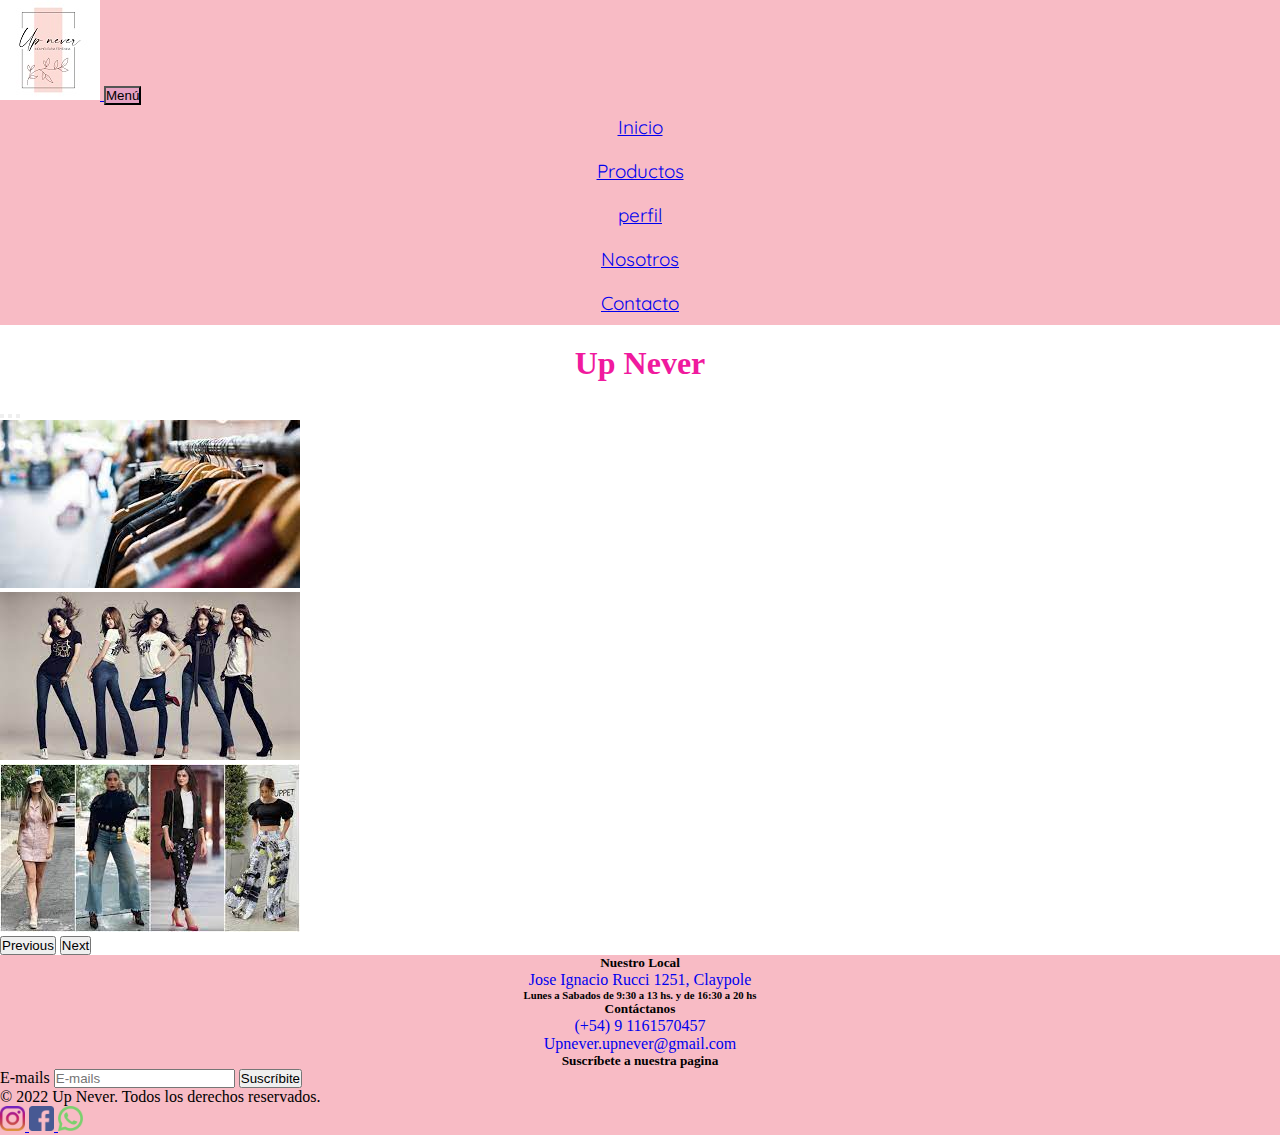
<file: index.html>
<!DOCTYPE html>
<html lang="en">
<head>
    <meta charset="UTF-8">
    <meta http-equiv="X-UA-Compatible" content="IE=edge">
    <meta name="viewport" content="width=device-width, initial-scale=1.0">
    <link href="https://cdn.jsdelivr.net/npm/bootstrap@5.1.3/dist/css/bootstrap.min.css" rel="stylesheet" integrity="sha384-1BmE4kWBq78iYhFldvKuhfTAU6auU8tT94WrHftjDbrCEXSU1oBoqyl2QvZ6jIW3" crossorigin="anonymous">
    <link rel="stylesheet" href="./estilos/estilos.css">
    <title>upnever</title>
</head>
<body>
    <header>
        <nav class="navbar navbar-expand-lg md-6">
            <div class="container-fluid">
              <a class="navbar-brand" href="#">
                <img src="./img/Logo.jpg" alt="logo">
              </a>
              <button class="navbar-toggler" type="button" data-bs-toggle="collapse" data-bs-target="#navbarNav" aria-controls="navbarNav" aria-expanded="false" aria-label="Toggle navigation">
                <span class="navbar-toggler-outline-primary">Menú</span>
              </button>
              <div class="collapse navbar-collapse sm-flex justify-content-end" id="navbarNav">
                <ul class="navbar-nav">
                  <li class="nav-item">
                    <a class="nav-link text-black" aria-current="page" href="./index.html">Inicio</a>
                  </li>
                  <li class="nav-item">
                    <a class="nav-link text-black" href="./secciones/productos.html">Productos</a>
                  </li>
                  <li class="nav-item">
                    <a class="nav-link text-black" href="./secciones/perfil.html">perfil</a>
                  </li>
                  <li class="nav-item">
                    <a class="nav-link text-black" href="./secciones/nosotros.html">Nosotros</a>
                  </li>
                  <li class="nav-item">
                    <a class="nav-link text-black" href="./secciones/contacto.html">Contacto</a>
                  </li>
                </ul>
              </div>
            </div>
          </nav>
    </header>
    <h1>Up Never
      <a href="./secciones/nosotros.html"></a>
    </h1>
    
<section class="container ">
  <div class="carusel">
    <div id="carouselExampleIndicators" class="carousel slide" data-bs-ride="true">
      <div class="carousel-indicators">
        <button type="button" data-bs-target="#carouselExampleIndicators" data-bs-slide-to="0" class="active" aria-current="true" aria-label="Slide 1"></button>
        <button type="button" data-bs-target="#carouselExampleIndicators" data-bs-slide-to="1" aria-label="Slide 2"></button>
        <button type="button" data-bs-target="#carouselExampleIndicators" data-bs-slide-to="2" aria-label="Slide 3"></button>
      </div>
      <div class="carousel-inner">
        <div class="carousel-item active">
          <img src="./img/fotofullhd1.jpg" class="d-block w-100" alt="imagen1">
        </div>
        <div class="carousel-item">
          <img src="./img/fotofullhd2.jpg" class="d-block w-100" alt="imagen2">
        </div>
        <div class="carousel-item">
          <img src="./img/carrusel1.jpg" class="d-block w-100" alt="imagen3">
        </div>
      </div>
      <button class="carousel-control-prev" type="button" data-bs-target="#carouselExampleIndicators" data-bs-slide="prev">
        <span class="carousel-control-prev-icon" aria-hidden="true"></span>
        <span class="visually-hidden">Previous</span>
      </button>
      <button class="carousel-control-next" type="button" data-bs-target="#carouselExampleIndicators" data-bs-slide="next">
        <span class="carousel-control-next-icon" aria-hidden="true"></span>
        <span class="visually-hidden">Next</span>
      </button>
    </div>
  </div>
</section>

  <div class= "video">
    
  </div>
  
  <footer class="py-5 background-color: rgb(248, 123, 150)">
    <div class="container-fluid row justify-content-center">
      <div class="container col-6 col-md-2 mb-3">
        <h5 class="5hfooter">Nuestro Local</h5>
        <li class="nav-item">
          <a class="linkContactanos" href="https://www.google.com.ar/maps/place/GAO,+Jos%C3%A9+Ignacio+Rucci+1251,+B1849+Claypole,+Provincia+de+Buenos+Aires/@-34.7991686,-58.3396972,17z/data=!3m1!4b1!4m5!3m4!1s0x95a32c9cacc8dfdf:0xd91613082c6b9bf1!8m2!3d-34.799173!4d-58.3375085" target="_blank" rel="noopener noreferrer">Jose Ignacio Rucci 1251, Claypole</a>
        </li>
        <h6>Lunes a Sabados de 9:30 a 13 hs. y de 16:30 a 20 hs</h6>
      </div>

      <div class="container col-6 col-md-2 mb-3">
        <h5>Contáctanos</h5>
        <ul class="nav flex-column">
          <li class="nav-item mb-2">  
            <a href="http://web.whatsapp.com/" target="_blank" rel="noopener noreferrer" class="linkContactanos">(+54) 9 1161570457</a>
          </li>
          <li class="nav-item mb-2 ">
            <a href="https://mail.google.com/" target="_blank" rel="noopener noreferrer" class="linkContactanos">Upnever.upnever@gmail.com</a>
          </li>
        </ul>
      </div>

      <div class="container col-md-5 offset-md-1 mb-3">
        <form>
          <h5>Suscríbete a nuestra pagina</h5>
          <div class="d-flex flex-column flex-sm-row w-100 gap-2">
            <label for="newsletter1" class="visually-hidden">E-mails</label>
            <input id="newsletter1" type="text" class="form-control" placeholder="E-mails">
            <button class="btn btn-primary" type="button">Suscríbite</button>
          </div>
        </form>
      </div>
    </div>
    
    </div>
    <div class="container d-flex flex-column flex-sm-row justify-content-center align-items-center py-4 my-4 border-top">
      <p>&copy; 2022 Up Never. Todos los derechos reservados.</p>
      <ul class="logoRedes">        
        <a href="http://www.instagram.com/" target="_blank" rel="noopener noreferrer">
          <img class="redes mx-2" src="./img/instagram (1).png" alt="Fanpage en Instagram" width=25px>
        </a>
        <a href="http://www.facebook.com/" target="_blank" rel="noopener noreferrer">
          <img class="redes mx-2" src="./img/facebook (1).png" alt="Fanpage en Facebook" width=25px>
        </a>
        <a href="http://web.whatsapp.com/" target="_blank" rel="noopener noreferrer">
          <img class="redes mx-2" src="./img/whatsapp (1).png" alt="Fanpage en Whatsapp" width=25px>
        </a>
      </ul>
    </div>
  </footer>

    <script src="https://cdn.jsdelivr.net/npm/bootstrap@5.1.3/dist/js/bootstrap.bundle.min.js" integrity="sha384-ka7Sk0Gln4gmtz2MlQnikT1wXgYsOg+OMhuP+IlRH9sENBO0LRn5q+8nbTov4+1p" crossorigin="anonymous"></script>   
    <script src="./Js/script.js"></script>
</body>

</html>
</file>
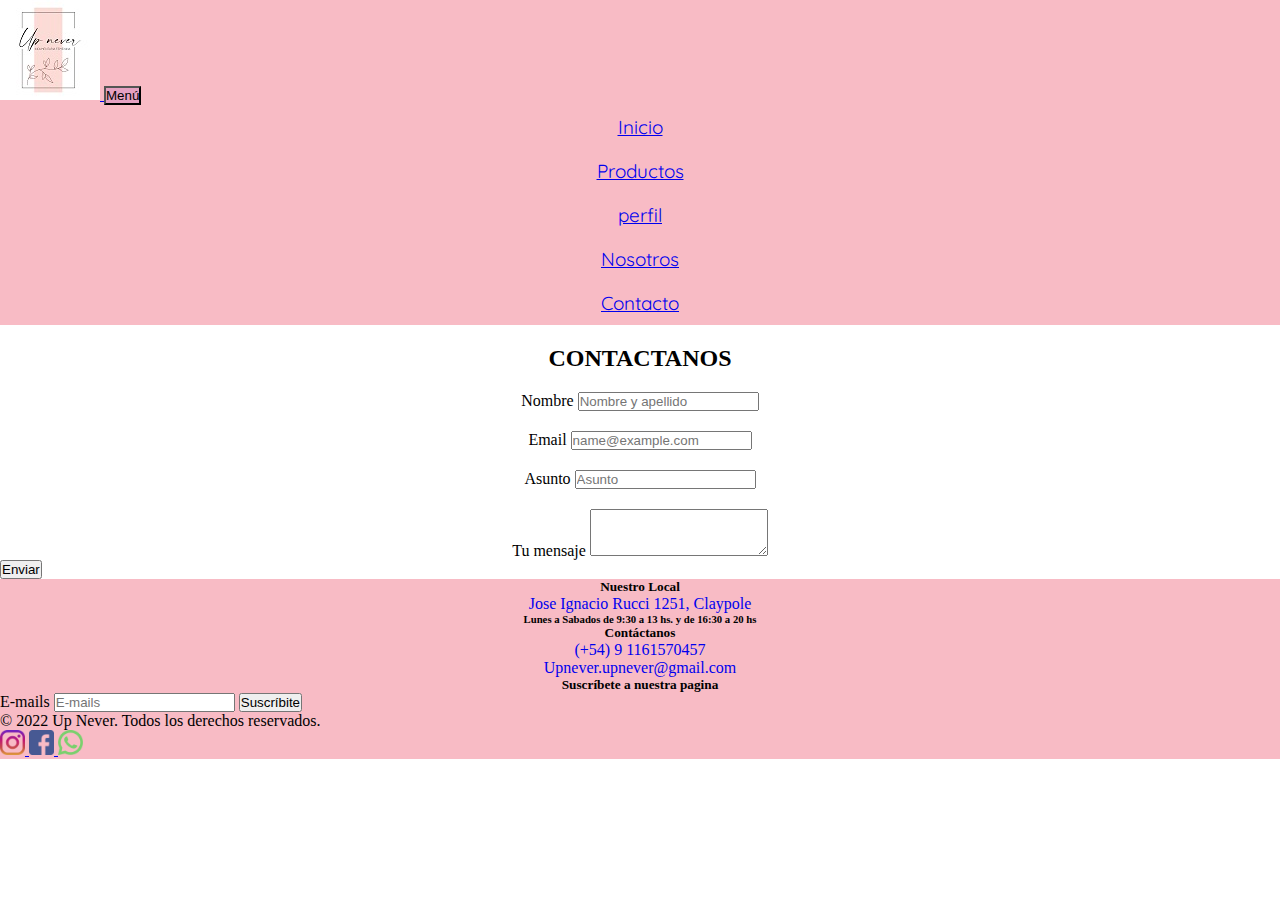
<file: secciones/contacto.html>
<!DOCTYPE html>
<html lang="en">
<head>
    <meta charset="UTF-8">
    <meta http-equiv="X-UA-Compatible" content="IE=edge">
    <meta name="viewport" content="width=device-width, initial-scale=1.0">
    <link href="https://cdn.jsdelivr.net/npm/bootstrap@5.1.3/dist/css/bootstrap.min.css" rel="stylesheet" integrity="sha384-1BmE4kWBq78iYhFldvKuhfTAU6auU8tT94WrHftjDbrCEXSU1oBoqyl2QvZ6jIW3" crossorigin="anonymous">
    <link rel="stylesheet" href="../estilos/estilos.css">
    <title>upnever</title>
</head>
<body>
    <header>
        <nav class="navbar navbar-expand-lg">
            <div class="container-fluid">
            <a class="navbar-brand" href="../index.html">
                <img src="../img/Logo.jpg" alt="logo">
            </a>
            <button class="navbar-toggler" type="button" data-bs-toggle="collapse" data-bs-target="#navbarNav" aria-controls="navbarNav" aria-expanded="false" aria-label="Toggle navigation">
                <span class="navbar-toggler-outline-primary">Menú</span>
            </button>
            <div class="collapse navbar-collapse sm-flex justify-content-end align-items-center" id="navbarNav">
                <ul class="navbar-nav">
                <li class="nav-item">
                    <a class="nav-link text-black" aria-current="page" href="../index.html">Inicio</a>
                </li>
                <li class="nav-item">
                    <a class="nav-link text-black" href="./productos.html">Productos</a>
                </li>
                <li class="nav-item">
                    <a class="nav-link text-black" href="./perfil.html">perfil</a>
                </li>
                <li class="nav-item">
                    <a class="nav-link text-black" href="./nosotros.html">Nosotros</a>
                </li>
                <li class="nav-item">
                    <a class="nav-link text-black" href="./contacto.html">Contacto</a>
                </li>
                </ul>
            </div>
            </div>
        </nav>
    </header>
    <h2 class="contacto conhover">CONTACTANOS</h2>
    <div class="container">
        <div class="lg-3 mb-3 sm-3 contacto">
            <label for="exampleFormControlInput1" class="form-label">Nombre</label>
            <input type="nombre" class="form-control" id="exampleFormControlInput1" placeholder="Nombre y apellido">
        </div>
        <div class="lg-3 mb-3 sm-3 contacto">
            <label for="exampleFormControlInput1" class="form-label">Email</label>
            <input type="email" class="form-control" id="exampleFormControlInput1" placeholder="name@example.com">
        </div>
        <div class="lg-3 mb-3 sm-3 contacto">
            <label for="exampleFormControlInput1" class="form-label">Asunto</label>
            <input type="asunto" class="form-control" id="exampleFormControlInput1" placeholder="Asunto">
        </div>
        <div class="lg-3 mb-3 sm-3 contacto">
            <label for="exampleFormControlTextarea1" class="form-label">Tu mensaje</label>
            <textarea class="form-control" id="exampleFormControlTextarea1" rows="3"></textarea>
        </div>
        <button  type="submit" class="contacto2 btn btn-primary">Enviar</button>
    </div>

        <footer class="py-5 background-color: rgb(248, 123, 150)">
            <div class="container-fluid row justify-content-center">
              <div class="col-6 col-md-2 mb-3">
                <h5 class="5hfooter">Nuestro Local</h5>
                <li class="nav-item">
                    <a class="linkContactanos" href="https://www.google.com.ar/maps/place/GAO,+Jos%C3%A9+Ignacio+Rucci+1251,+B1849+Claypole,+Provincia+de+Buenos+Aires/@-34.7991686,-58.3396972,17z/data=!3m1!4b1!4m5!3m4!1s0x95a32c9cacc8dfdf:0xd91613082c6b9bf1!8m2!3d-34.799173!4d-58.3375085" target="_blank" rel="noopener noreferrer">Jose Ignacio Rucci 1251, Claypole</a>
                </li>
                <h6>Lunes a Sabados de 9:30 a 13 hs. y de 16:30 a 20 hs</h6>
              </div>
        
              <div class="col-6 col-md-2 mb-3">
                <h5>Contáctanos</h5>
                <ul class="nav flex-column">
                  <li class="nav-item mb-2">  
                    <a href="http://web.whatsapp.com/" target="_blank" rel="noopener noreferrer" class="linkContactanos">(+54) 9 1161570457</a>
                  </li>
                  <li class="nav-item mb-2 ">
                    <a href="https://mail.google.com/" target="_blank" rel="noopener noreferrer" class="linkContactanos">Upnever.upnever@gmail.com</a>
                  </li>
                </ul>
              </div>
        
              <div class="col-md-5 offset-md-1 mb-3">
                <form>
                  <h5>Suscríbete a nuestra pagina</h5>
                  <div class="d-flex flex-column flex-sm-row w-100 gap-2">
                    <label for="newsletter1" class="visually-hidden">E-mails</label>
                    <input id="newsletter1" type="text" class="form-control" placeholder="E-mails">
                    <button class="btn btn-primary" type="button">Suscríbite</button>
                  </div>
                </form>
              </div>
            </div>
        
            <div class="d-flex flex-column flex-sm-row justify-content-center align-items-center py-4 my-4 border-top">
              <p>&copy; 2022 Up Never. Todos los derechos reservados.</p>
              <ul class="logoRedes">        
                <a href="http://www.instagram.com/" target="_blank" rel="noopener noreferrer">
                  <img class="redes mx-2" src="../img/instagram (1).png" alt="Fanpage en Instagram" width=25px>
                </a>
                <a href="http://www.facebook.com/" target="_blank" rel="noopener noreferrer">
                  <img class="redes mx-2" src="../img/facebook (1).png" alt="Fanpage en Facebook" width=25px>
                </a>
                <a href="http://web.whatsapp.com/" target="_blank" rel="noopener noreferrer">
                  <img class="redes mx-2" src="../img/whatsapp (1).png" alt="Fanpage en Whatsapp" width=25px>
                </a>
              </ul>
            </div>
          </footer>
    <script src="https://cdn.jsdelivr.net/npm/bootstrap@5.1.3/dist/js/bootstrap.bundle.min.js" integrity="sha384-ka7Sk0Gln4gmtz2MlQnikT1wXgYsOg+OMhuP+IlRH9sENBO0LRn5q+8nbTov4+1p" crossorigin="anonymous"></script>   
    <script src="../Js/script.js"></script>
  </body>
</html>
</file>
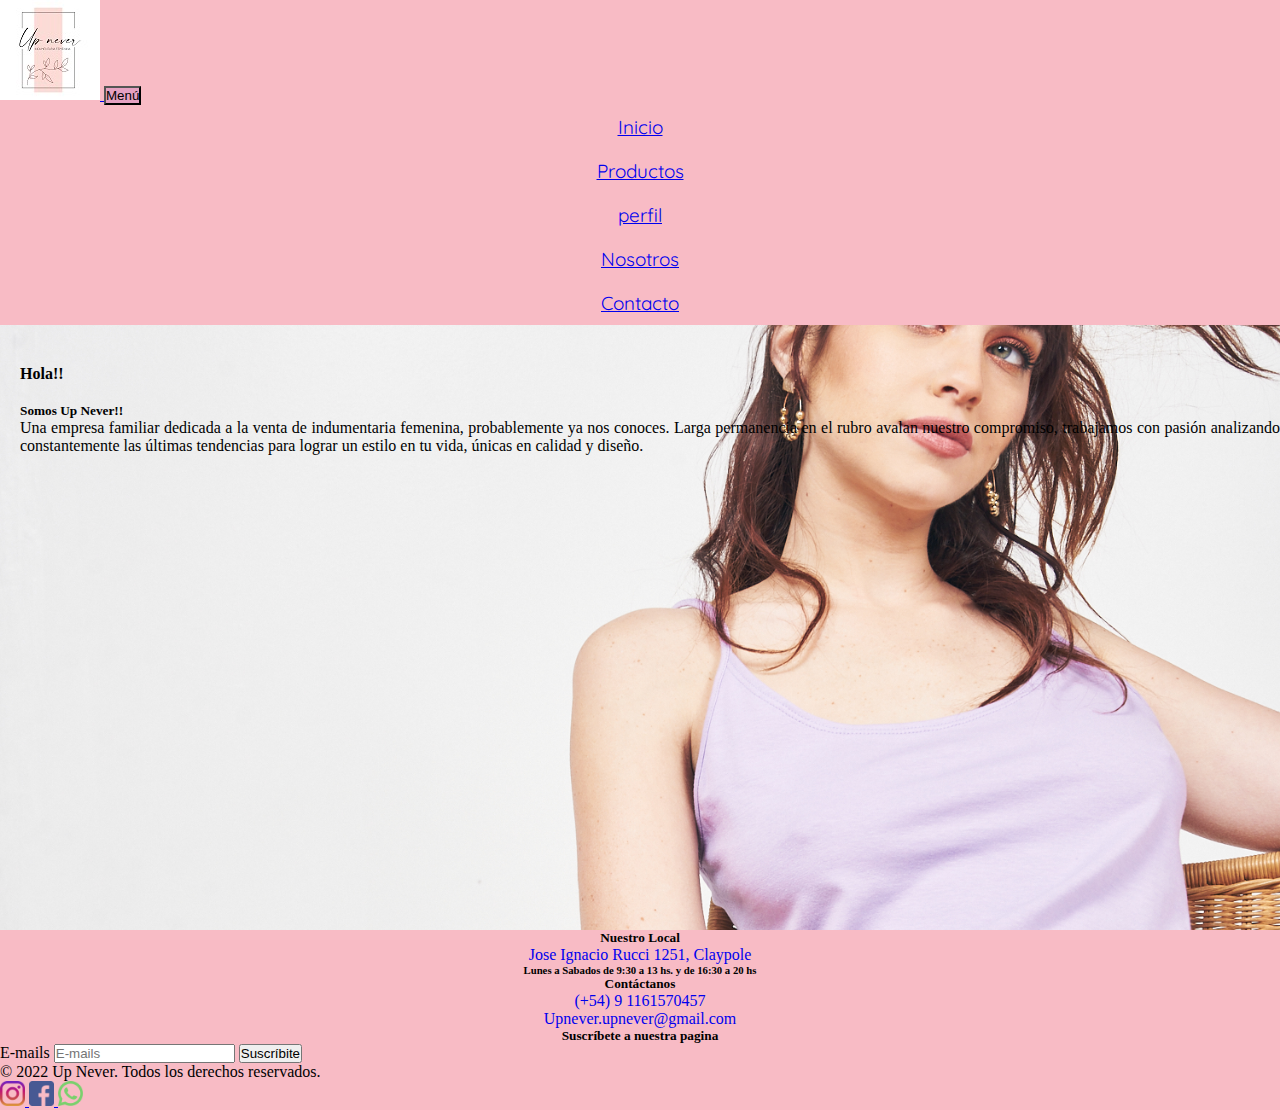
<file: secciones/nosotros.html>
<!DOCTYPE html>
<html lang="en">
<head>
    <meta charset="UTF-8">
    <meta http-equiv="X-UA-Compatible" content="IE=edge">
    <meta name="viewport" content="width=device-width, initial-scale=1.0">
    <link href="https://cdn.jsdelivr.net/npm/bootstrap@5.1.3/dist/css/bootstrap.min.css" rel="stylesheet" integrity="sha384-1BmE4kWBq78iYhFldvKuhfTAU6auU8tT94WrHftjDbrCEXSU1oBoqyl2QvZ6jIW3" crossorigin="anonymous">
    <link rel="stylesheet" href="../estilos/estilos.css">
    <title>upnever</title>
</head>
<body class="containerf-fluid nosotros">
    <header>
        <nav class="navbar navbar-expand-lg">
            <div class="container-fluid">
              <a class="navbar-brand" href="../index.html">
                <img src="../img/Logo.jpg" alt="logo">
              </a>
              <button class="navbar-toggler" type="button" data-bs-toggle="collapse" data-bs-target="#navbarNav" aria-controls="navbarNav" aria-expanded="false" aria-label="Toggle navigation">
                <span class="navbar-toggler-outline-primary">Menú</span>
              </button>
              <div class="collapse navbar-collapse sm-flex justify-content-end" id="navbarNav">
                <ul class="navbar-nav">
                  <li class="nav-item">
                    <a class="nav-link text-black" aria-current="page" href="../index.html">Inicio</a>
                  </li>
                  <li class="nav-item">
                    <a class="nav-link text-black" href="./productos.html">Productos</a>
                  </li>
                  <li class="nav-item">
                    <a class="nav-link text-black" href="./perfil.html">perfil</a>
                  </li>
                  <li class="nav-item">
                    <a class="nav-link text-black" href="./nosotros.html">Nosotros</a>
                  </li>
                  <li class="nav-item">
                    <a class="nav-link text-black" href="./contacto.html">Contacto</a>
                  </li>
                </ul>
              </div>
            </div>
          </nav>
    </header>

    <section class="nosotrosdescripcion">
      <h4>Hola!!</h4>
      <h5 class="nosotros2">Somos Up Never!!</h5>
      <div class="parrafo d-flex flex-sm-row">
        <p>Una empresa familiar dedicada a la venta de indumentaria femenina, probablemente ya nos conoces. Larga permanencia en el rubro avalan nuestro compromiso, trabajamos con pasión analizando constantemente las últimas tendencias para lograr un estilo en tu vida, únicas en calidad y diseño.
        </p>
      </div>
    </section>
    <div class="continer d-flex align-items-center">
      <iframe width="560" height="315" src="https://www.youtube.com/embed/bGkkWQuLd84" title="YouTube video player" frameborder="0" allow="accelerometer; autoplay; clipboard-write; encrypted-media; gyroscope; picture-in-picture" allowfullscreen></iframe>
    </div>


    <footer class="py-5 background-color: rgb(248, 123, 150)">
      <div class="container-fluid row justify-content-center">
        <div class="col-6 col-md-2 mb-3">
          <h5 class="5hfooter">Nuestro Local</h5>
          <li class="nav-item">
            <a class="linkContactanos" href="https://www.google.com.ar/maps/place/GAO,+Jos%C3%A9+Ignacio+Rucci+1251,+B1849+Claypole,+Provincia+de+Buenos+Aires/@-34.7991686,-58.3396972,17z/data=!3m1!4b1!4m5!3m4!1s0x95a32c9cacc8dfdf:0xd91613082c6b9bf1!8m2!3d-34.799173!4d-58.3375085" target="_blank" rel="noopener noreferrer">Jose Ignacio Rucci 1251, Claypole</a>
          </li>
          <h6>Lunes a Sabados de 9:30 a 13 hs. y de 16:30 a 20 hs</h6>
        </div>
  
        <div class="col-6 col-md-2 mb-3">
          <h5>Contáctanos</h5>
          <ul class="nav flex-column">
            <li class="nav-item mb-2">  
              <a href="http://web.whatsapp.com/" target="_blank" rel="noopener noreferrer" class="linkContactanos">(+54) 9 1161570457</a>
            </li>
            <li class="nav-item mb-2 ">
              <a href="https://mail.google.com/" target="_blank" rel="noopener noreferrer" class="linkContactanos">Upnever.upnever@gmail.com</a>
            </li>
          </ul>
        </div>
  
        <div class="col-md-5 offset-md-1 mb-3">
          <form>
            <h5>Suscríbete a nuestra pagina</h5>
            <div class="d-flex flex-column flex-sm-row w-100 gap-2">
              <label for="newsletter1" class="visually-hidden">E-mails</label>
              <input id="newsletter1" type="text" class="form-control" placeholder="E-mails">
              <button class="btn btn-primary" type="button">Suscríbite</button>
            </div>
          </form>
        </div>
      </div>
  
      <div class="d-flex flex-column flex-sm-row justify-content-center align-items-center py-4 my-4 border-top">
        <p>&copy; 2022 Up Never. Todos los derechos reservados.</p>
        <ul class="logoRedes">        
          <a href="http://www.instagram.com/" target="_blank" rel="noopener noreferrer">
            <img class="redes mx-2" src="../img/instagram (1).png" alt="Fanpage en Instagram" width=25px>
          </a>
          <a href="http://www.facebook.com/" target="_blank" rel="noopener noreferrer">
            <img class="redes mx-2" src="../img/facebook (1).png" alt="Fanpage en Facebook" width=25px>
          </a>
          <a href="http://web.whatsapp.com/" target="_blank" rel="noopener noreferrer">
            <img class="redes mx-2" src="../img/whatsapp (1).png" alt="Fanpage en Whatsapp" width=25px>
          </a>
        </ul>
      </div>
    </footer>
    <script src="https://cdn.jsdelivr.net/npm/bootstrap@5.1.3/dist/js/bootstrap.bundle.min.js" integrity="sha384-ka7Sk0Gln4gmtz2MlQnikT1wXgYsOg+OMhuP+IlRH9sENBO0LRn5q+8nbTov4+1p" crossorigin="anonymous"></script>   
    <script src="../Js/script.js"></script>
  </body>
</html>
</file>
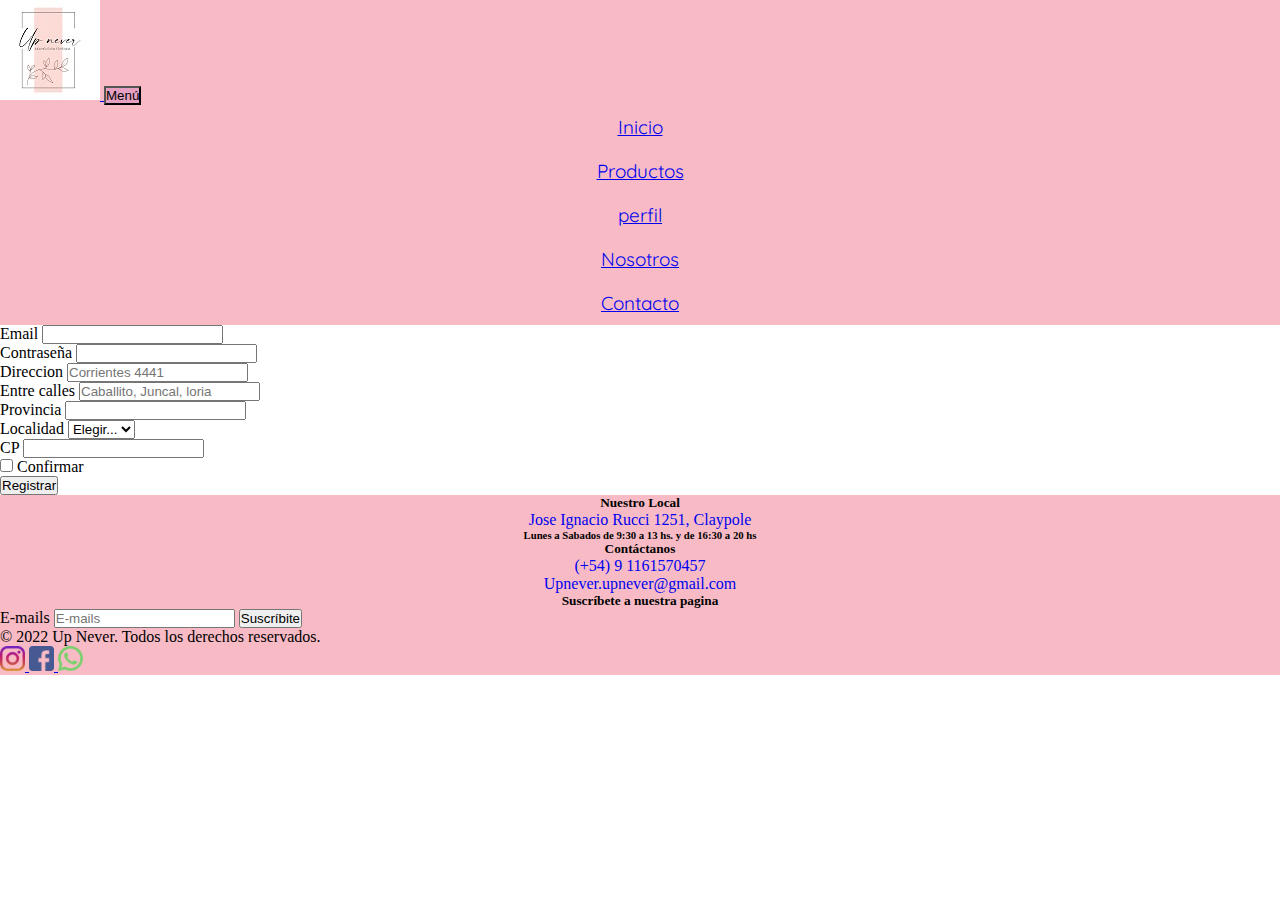
<file: secciones/perfil.html>
<!DOCTYPE html>
<html lang="en">
<head>
    <meta charset="UTF-8">
    <meta http-equiv="X-UA-Compatible" content="IE=edge">
    <meta name="viewport" content="width=device-width, initial-scale=1.0">
    <link href="https://cdn.jsdelivr.net/npm/bootstrap@5.1.3/dist/css/bootstrap.min.css" rel="stylesheet" integrity="sha384-1BmE4kWBq78iYhFldvKuhfTAU6auU8tT94WrHftjDbrCEXSU1oBoqyl2QvZ6jIW3" crossorigin="anonymous">
    <link rel="stylesheet" href="../estilos/estilos.css">
    <title>upnever</title>
</head>
<body>
    <header>
        <nav class="navbar navbar-expand-lg">
            <div class="container-fluid">
              <a class="navbar-brand" href="../index.html">
                <img src="../img/Logo.jpg" alt="logo">
              </a>
              <button class="navbar-toggler" type="button" data-bs-toggle="collapse" data-bs-target="#navbarNav" aria-controls="navbarNav" aria-expanded="false" aria-label="Toggle navigation">
                <span class="navbar-toggler-outline-primary">Menú</span>
              </button>
              <div class="collapse navbar-collapse sm-flex justify-content-end" id="navbarNav">
                <ul class="navbar-nav">
                  <li class="nav-item">
                    <a class="nav-link text-black" aria-current="page" href="../index.html">Inicio</a>
                  </li>
                  <li class="nav-item">
                    <a class="nav-link text-black" href="./productos.html">Productos</a>
                  </li>
                  <li class="nav-item">
                    <a class="nav-link text-black" href="./perfil.html">perfil</a>
                  </li>
                  <li class="nav-item">
                    <a class="nav-link text-black" href="./nosotros.html">Nosotros</a>
                  </li>
                  <li class="nav-item">
                    <a class="nav-link text-black" href="./contacto.html">Contacto</a>
                  </li>
                </ul>
              </div>
            </div>
          </nav>
    </header>

    <section class="container form">
      <form class="row g-3 py-5">
        <div class="col-md-6">
          <label for="inputEmail4" class="form-label">Email</label>
          <input type="email" class="form-control" id="inputEmail4">
        </div>
        <div class="col-md-6">
          <label for="inputPassword4" class="form-label">Contraseña</label>
          <input type="password" class="form-control" id="inputPassword4">
        </div>
        <div class="col-12">
          <label for="inputAddress" class="form-label">Direccion</label>
          <input type="text" class="form-control" id="inputAddress" placeholder="Corrientes 4441">
        </div>
        <div class="col-12">
          <label for="inputAddress2" class="form-label">Entre calles</label>
          <input type="text" class="form-control" id="inputAddress2" placeholder="Caballito, Juncal, loria">
        </div>
        <div class="col-md-6">
          <label for="inputCity" class="form-label">Provincia</label>
          <input type="text" class="form-control" id="inputCity">
        </div>
        <div class="col-md-4">
          <label for="inputState" class="form-label">Localidad</label>
          <select id="inputState" class="form-select">
            <option selected>Elegir...</option>
            <option>...</option>
          </select>
        </div>
        <div class="col-md-2">
          <label for="inputZip" class="form-label">CP</label>
          <input type="text" class="form-control" id="inputZip">
        </div>
        <div class="col-12">
          <div class="form-check">
            <input class="form-check-input" type="checkbox" id="gridCheck">
            <label class="form-check-label" for="gridCheck">
              Confirmar
            </label>
          </div>
        </div>
        <div class="col-12">
          <button type="submit" class="btn btn-primary">Registrar</button>
        </div>
      </form>
    </section>


    <footer class="py-5 background-color: rgb(248, 123, 150)">
      <div class="container-fluid row justify-content-center">
        <div class="col-6 col-md-2 mb-3">
          <h5 class="5hfooter">Nuestro Local</h5>
          <li class="nav-item">
            <a class="linkContactanos" href="https://www.google.com.ar/maps/place/GAO,+Jos%C3%A9+Ignacio+Rucci+1251,+B1849+Claypole,+Provincia+de+Buenos+Aires/@-34.7991686,-58.3396972,17z/data=!3m1!4b1!4m5!3m4!1s0x95a32c9cacc8dfdf:0xd91613082c6b9bf1!8m2!3d-34.799173!4d-58.3375085" target="_blank" rel="noopener noreferrer">Jose Ignacio Rucci 1251, Claypole</a>
          </li>
          <h6>Lunes a Sabados de 9:30 a 13 hs. y de 16:30 a 20 hs</h6>
        </div>
  
        <div class="col-6 col-md-2 mb-3">
          <h5>Contáctanos</h5>
          <ul class="nav flex-column">
            <li class="nav-item mb-2">  
              <a href="http://web.whatsapp.com/" target="_blank" rel="noopener noreferrer" class="linkContactanos">(+54) 9 1161570457</a>
            </li>
            <li class="nav-item mb-2 ">
              <a href="https://mail.google.com/" target="_blank" rel="noopener noreferrer" class="linkContactanos">Upnever.upnever@gmail.com</a>
            </li>
          </ul>
        </div>
  
        <div class="col-md-5 offset-md-1 mb-3">
          <form>
            <h5>Suscríbete a nuestra pagina</h5>
            <div class="d-flex flex-column flex-sm-row w-100 gap-2">
              <label for="newsletter1" class="visually-hidden">E-mails</label>
              <input id="newsletter1" type="text" class="form-control" placeholder="E-mails">
              <button class="btn btn-primary" type="button">Suscríbite</button>
            </div>
          </form>
        </div>
      </div>
  
      <div class="d-flex flex-column flex-sm-row justify-content-center align-items-center py-4 my-4 border-top">
        <p>&copy; 2022 Up Never. Todos los derechos reservados.</p>
        <ul class="logoRedes">        
          <a href="http://www.instagram.com/" target="_blank" rel="noopener noreferrer">
            <img class="redes mx-2" src="../img/instagram (1).png" alt="Fanpage en Instagram" width=25px>
          </a>
          <a href="http://www.facebook.com/" target="_blank" rel="noopener noreferrer">
            <img class="redes mx-2" src="../img/facebook (1).png" alt="Fanpage en Facebook" width=25px>
          </a>
          <a href="http://web.whatsapp.com/" target="_blank" rel="noopener noreferrer">
            <img class="redes mx-2" src="../img/whatsapp (1).png" alt="Fanpage en Whatsapp" width=25px>
          </a>
        </ul>
      </div>
    </footer>
    <script src="https://cdn.jsdelivr.net/npm/bootstrap@5.1.3/dist/js/bootstrap.bundle.min.js" integrity="sha384-ka7Sk0Gln4gmtz2MlQnikT1wXgYsOg+OMhuP+IlRH9sENBO0LRn5q+8nbTov4+1p" crossorigin="anonymous"></script>   
    <script src="../Js/script.js"></script>
  </body>
</html>
</file>
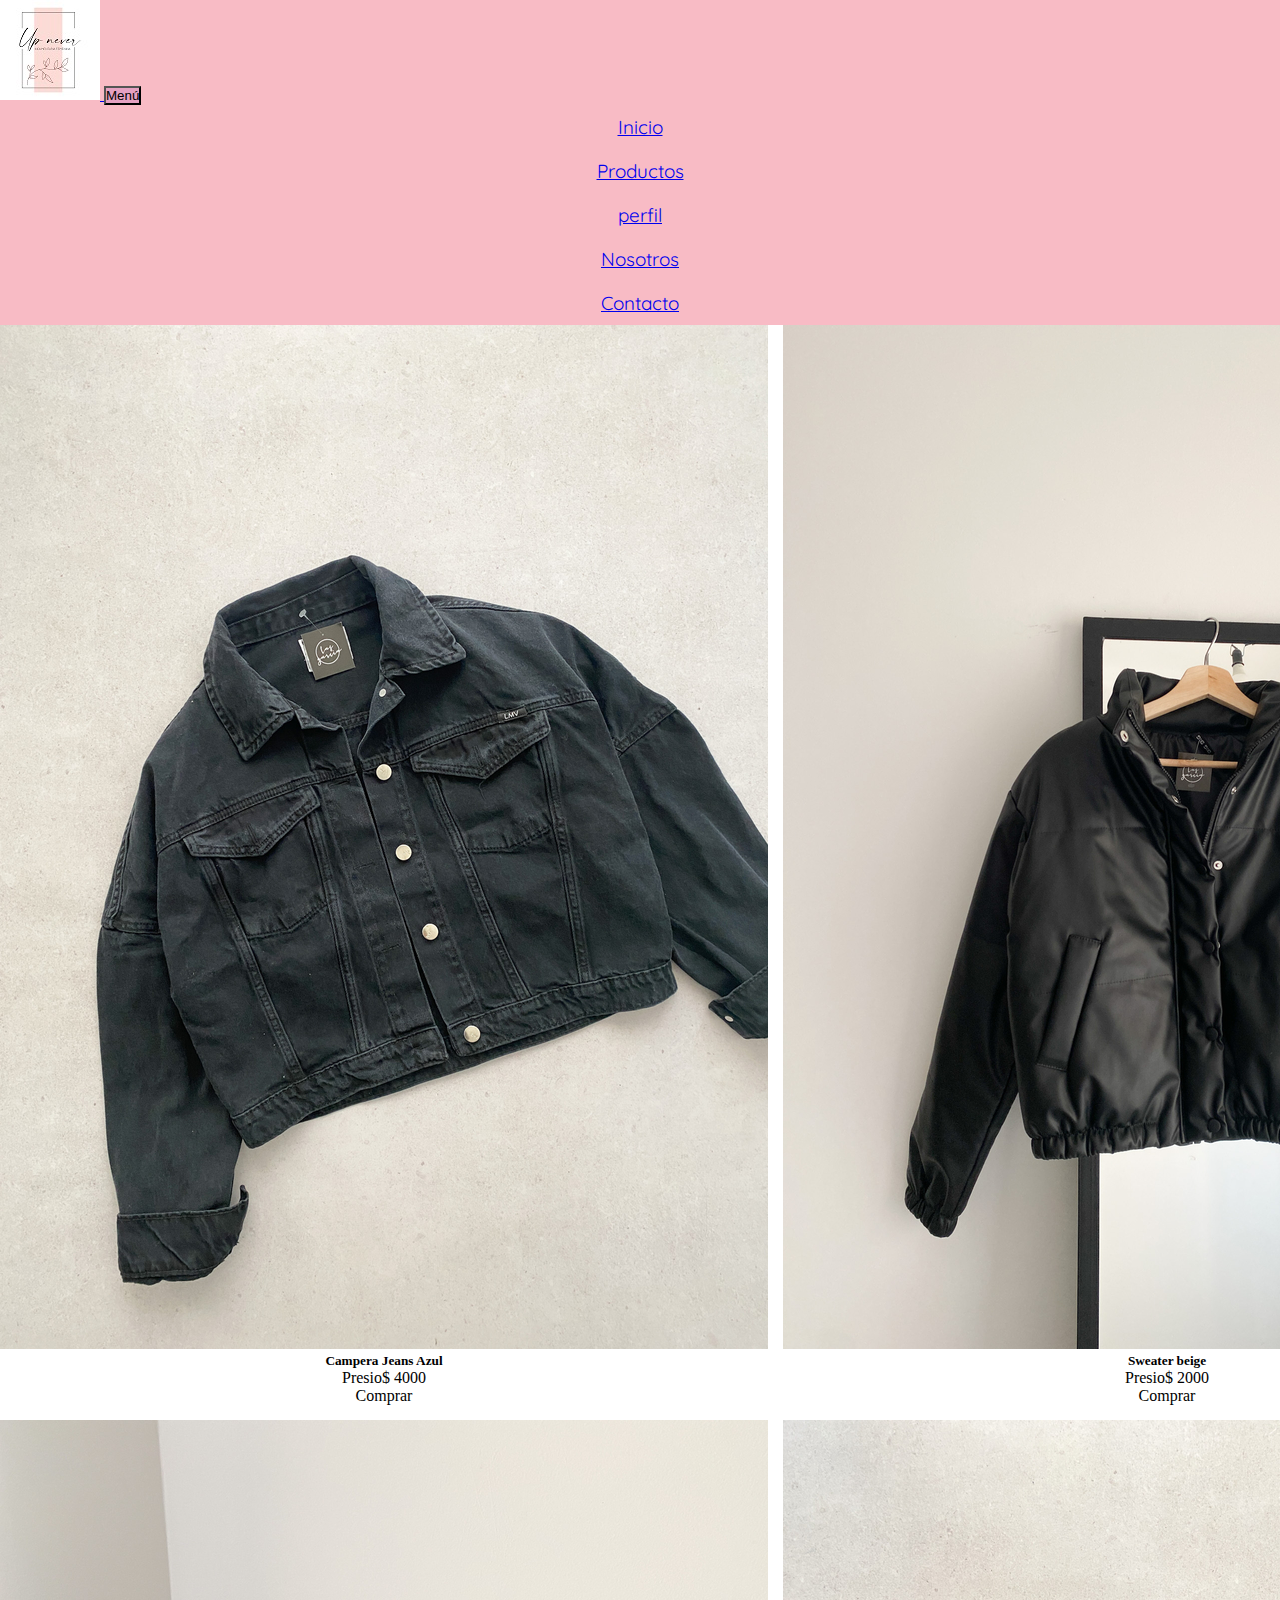
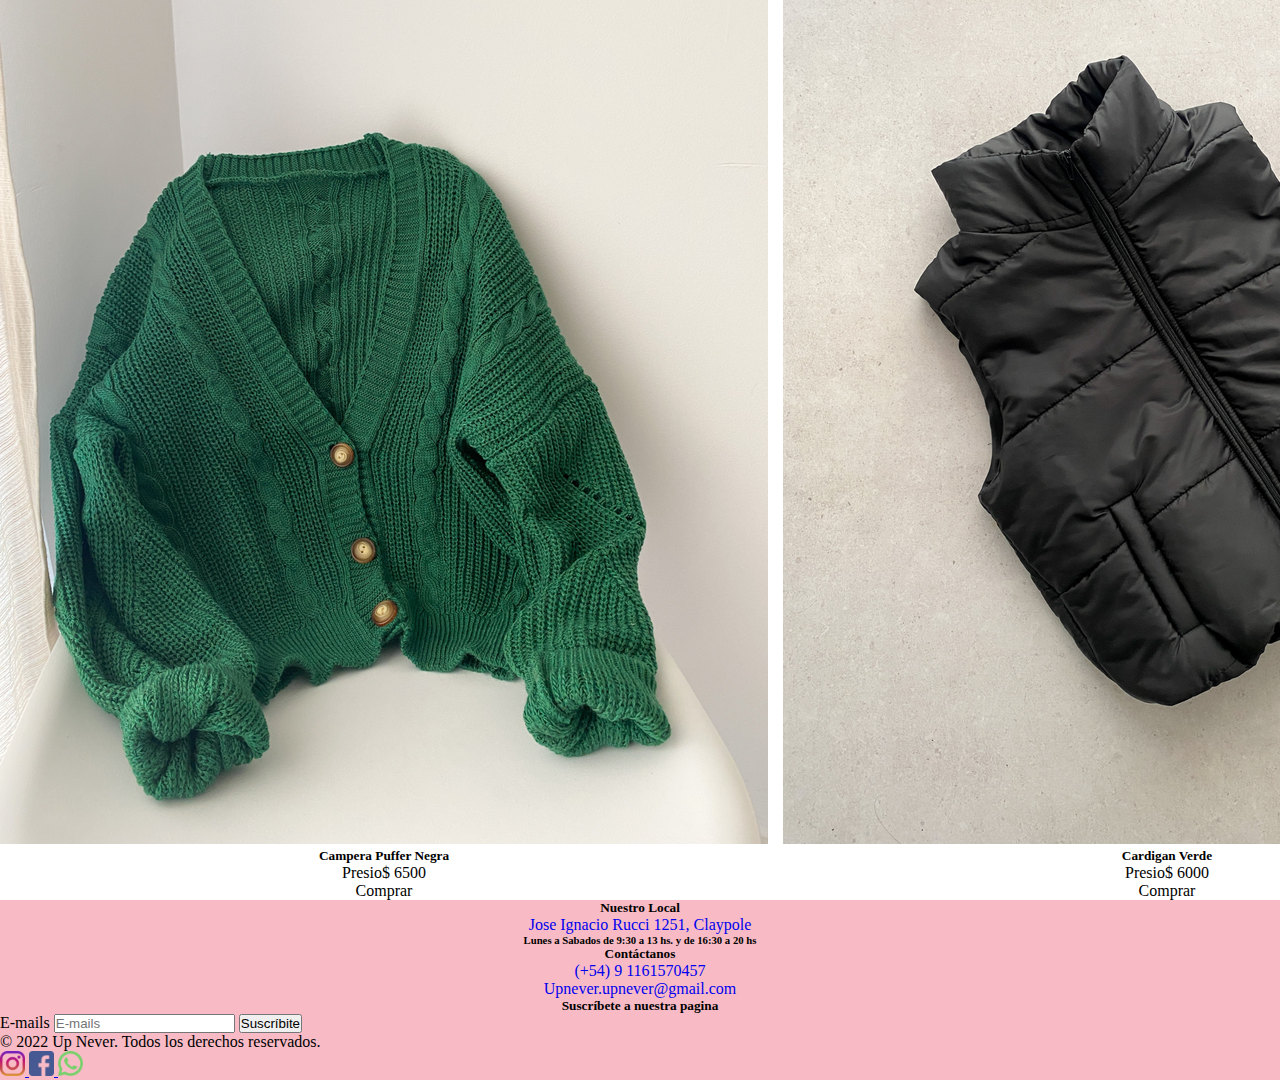
<file: secciones/productos.html>
<!DOCTYPE html>
<html lang="en">
<head>
    <meta charset="UTF-8">
    <meta http-equiv="X-UA-Compatible" content="IE=edge">
    <meta name="viewport" content="width=device-width, initial-scale=1.0">
    <link href="https://cdn.jsdelivr.net/npm/bootstrap@5.1.3/dist/css/bootstrap.min.css" rel="stylesheet" integrity="sha384-1BmE4kWBq78iYhFldvKuhfTAU6auU8tT94WrHftjDbrCEXSU1oBoqyl2QvZ6jIW3" crossorigin="anonymous">
    <link rel="stylesheet" href="../estilos/estilos.css">
    <title>upnever</title>
</head>
<body>
    <header>
        <nav class="navbar navbar-expand-lg">
            <div class="container-fluid">
              <a class="navbar-brand" href="../index.html">
                <img src="../img/Logo.jpg" alt="logo">
              </a>
              <button class="navbar-toggler" type="button" data-bs-toggle="collapse" data-bs-target="#navbarNav" aria-controls="navbarNav" aria-expanded="false" aria-label="Toggle navigation">
                <span class="navbar-toggler-outline-primary">Menú</span>
              </button>
              <div class="collapse navbar-collapse sm-flex justify-content-end" id="navbarNav">
                <ul class="navbar-nav">
                  <li class="nav-item">
                    <a class="nav-link text-black" aria-current="page" href="../index.html">Inicio</a>
                  </li>
                  <li class="nav-item">
                    <a class="nav-link text-black" href="./productos.html">Productos</a>
                  </li>
                  <li class="nav-item">
                    <a class="nav-link text-black" href="./perfil.html">perfil</a>
                  </li>
                  <li class="nav-item">
                    <a class="nav-link text-black" href="./nosotros.html">Nosotros</a>
                  </li>
                  <li class="nav-item">
                    <a class="nav-link text-black" href="./contacto.html">Contacto</a>
                  </li>
                </ul>
              </div>
            </div>
          </nav>
    </header>


<div class="container-fluid">
      <div  id="galeria" class="galeriaGeneral">
      </div>
</div>
<footer class="py-5 background-color: rgb(248, 123, 150)">
  <div class="container-fluid row justify-content-center">
    <div class="col-6 col-md-2 mb-3">
      <h5 class="5hfooter">Nuestro Local</h5>
      <li class="nav-item">
        <a class="linkContactanos" href="https://www.google.com.ar/maps/place/GAO,+Jos%C3%A9+Ignacio+Rucci+1251,+B1849+Claypole,+Provincia+de+Buenos+Aires/@-34.7991686,-58.3396972,17z/data=!3m1!4b1!4m5!3m4!1s0x95a32c9cacc8dfdf:0xd91613082c6b9bf1!8m2!3d-34.799173!4d-58.3375085" target="_blank" rel="noopener noreferrer">Jose Ignacio Rucci 1251, Claypole</a>
      </li>
      <h6>Lunes a Sabados de 9:30 a 13 hs. y de 16:30 a 20 hs</h6>
    </div>

    <div class="col-6 col-md-2 mb-3">
      <h5>Contáctanos</h5>
      <ul class="nav flex-column">
        <li class="nav-item mb-2">  
          <a href="http://web.whatsapp.com/" target="_blank" rel="noopener noreferrer" class="linkContactanos">(+54) 9 1161570457</a>
        </li>
        <li class="nav-item mb-2 ">
          <a href="https://mail.google.com/" target="_blank" rel="noopener noreferrer" class="linkContactanos">Upnever.upnever@gmail.com</a>
        </li>
      </ul>
    </div>

    <div class="col-md-5 offset-md-1 mb-3">
      <form>
        <h5>Suscríbete a nuestra pagina</h5>
        <div class="d-flex flex-column flex-sm-row w-100 gap-2">
          <label for="newsletter1" class="visually-hidden">E-mails</label>
          <input id="newsletter1" type="text" class="form-control" placeholder="E-mails">
          <button class="btn btn-primary" type="button">Suscríbite</button>
        </div>
      </form>
    </div>
  </div>

  <div class="d-flex flex-column flex-sm-row justify-content-center align-items-center py-4 my-4 border-top">
    <p>&copy; 2022 Up Never. Todos los derechos reservados.</p>
    <ul class="logoRedes">        
      <a href="http://www.instagram.com/" target="_blank" rel="noopener noreferrer">
        <img class="redes mx-2" src="../img/instagram (1).png" alt="Fanpage en Instagram" width=25px>
      </a>
      <a href="http://www.facebook.com/" target="_blank" rel="noopener noreferrer">
        <img class="redes mx-2" src="../img/facebook (1).png" alt="Fanpage en Facebook" width=25px>
      </a>
      <a href="http://web.whatsapp.com/" target="_blank" rel="noopener noreferrer">
        <img class="redes mx-2" src="../img/whatsapp (1).png" alt="Fanpage en Whatsapp" width=25px>
      </a>
    </ul>
  </div>
</footer>
    <script src="https://cdn.jsdelivr.net/npm/bootstrap@5.1.3/dist/js/bootstrap.bundle.min.js" integrity="sha384-ka7Sk0Gln4gmtz2MlQnikT1wXgYsOg+OMhuP+IlRH9sENBO0LRn5q+8nbTov4+1p" crossorigin="anonymous"></script>   
    <script src="../Js/script.js"></script>
  </body>
  

</html>
</file>
<file: estilos/estilos.css>
@import url('https://fonts.googleapis.com/css2?family=Quicksand:wght@300&display=swap');
*{ 
    padding: 0;
    margin: 0;

}
                                /*inicio navbar*/
header{
    background-color: rgb(248, 187, 197); 
    max-height: fit-content;
    position: sticky;
    
}
nav ul li{
    display: inline;
    list-style: none;
    color: black;
    font-size: 0.50cm;
    font-family: 'Quicksand', sans-serif;
    list-style-type: none;
    padding: 10px;
}

li:hover a{
    background-color: rgb(248, 123, 150);
    color: white;
    border-radius: 10px;
}
.navbar-toggler{
    
    background-color: rgb(230, 161, 194);

}
                                                /*fin navbar*/  
                                                /*titulo*/
h1{
    display: flex;
    justify-content: center;
    color: rgb(240, 26, 158);
    margin: 20px;
}
h1:hover{
    transform: scale(2);
}

                                                /*inicio carrucel*/


                                                /*inicio footers*/
footer{
    background-color: rgb(248, 187, 197);
    height: 5,2cm;
    padding: 0px;
    margin-bottom: 0;
    margin-top: 0;
    align-items: center;
}
h5{
    display: grid;
    text-align: center;
}
h6{
    display: grid;
    text-align: center;
}
.nav-item{
    display: grid;
    text-align: center;
}
.linkContactanos{
    text-decoration: none;
}
.redes:hover{
    border-radius: 5px;
    transform: scale(2);
}
.sociales{
    display: flex;
    justify-content: center;
}

                                                /*fin booter*/
  
                                                /*inicio nosotros*/
.nosotros{
    background: url(../img/quienesomos.jpg);
    background-size: cover;
}
.nosotros2{
    display: grid;
    text-align: left;
    margin-left: 20px;
}
.parrafo p{
    color: black;
    text-align: left;
    margin-left: 20px;
    height: 12rem;
    text-align:justify
}
.nosotrosdescripcion h4{
    margin: 20px;
    margin-top: 40px;
    margin-left: 20px;
}
                                    /*fin nosotros*/
                                        /*contacto*/
.contacto{
    text-align: center;
    margin-top: 20px;
}
.contacto2{
    margin: auto;
    
}
.conhover:hover{

    scale: 2s;
    color: pink;
    
}


                                            /*galeria*/



.galeriaGeneral{
    display: grid;
    grid-template-columns: repeat(4,1fr);
    text-align: center;
    grid-gap: 15px;
   
}
</file>
